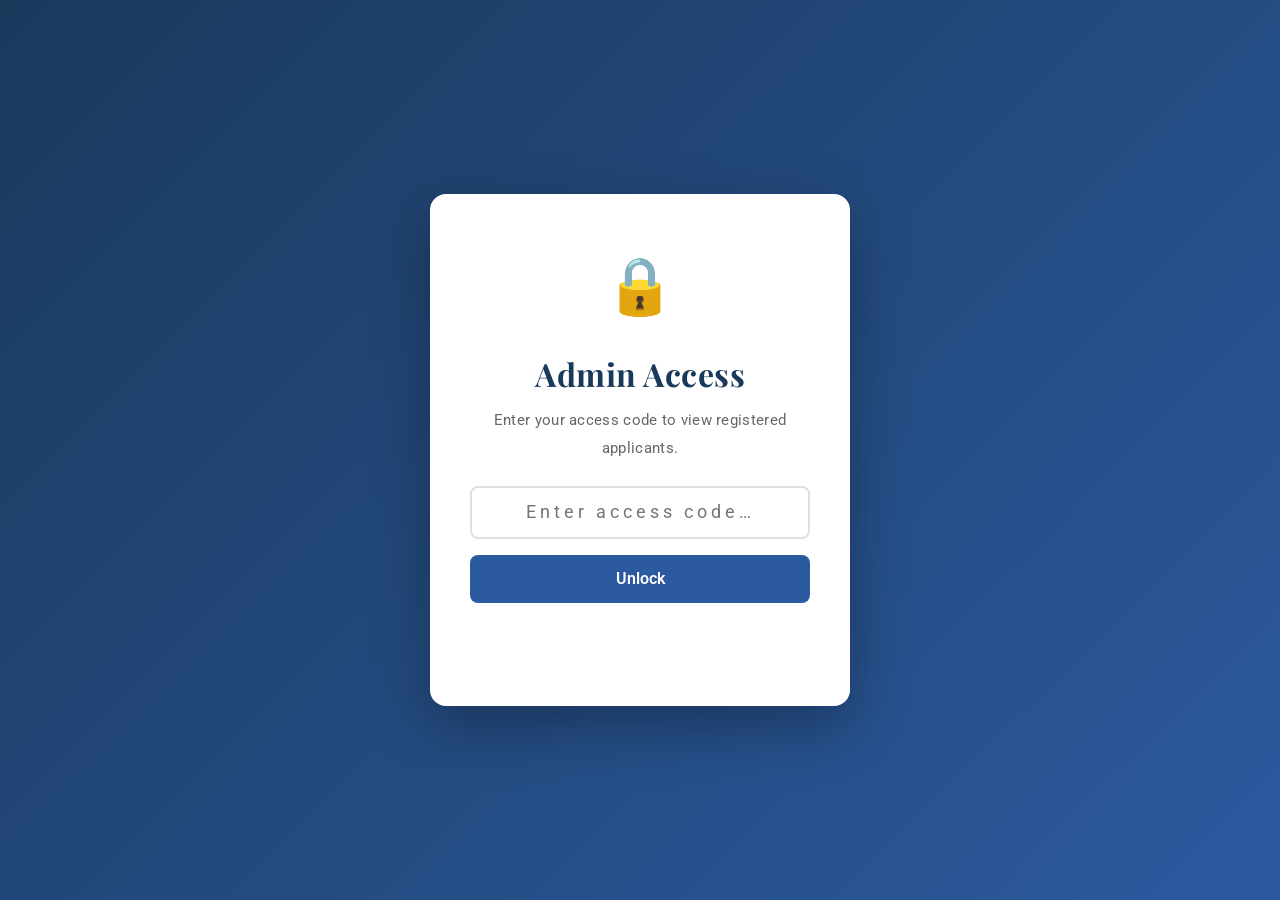
<file: Midterm/registrations.html>
<!DOCTYPE html>
<html lang="en">
<head>
    <meta charset="UTF-8">
    <meta name="viewport" content="width=device-width, initial-scale=1.0">
    <title>KIU Admin — Registrations</title>
    <link href="https://fonts.googleapis.com/css2?family=Poppins:wght@400;600;700&family=Playfair+Display:wght@700&family=Roboto:wght@400;500&display=swap" rel="stylesheet">
    <link rel="stylesheet" href="style.css">
</head>
<body>

    <!-- LOCK SCREEN -->
    <div id="lock-screen" class="lock-screen">
        <div class="lock-box">
            <div class="lock-icon">🔒</div>
            <h2>Admin Access</h2>
            <p>Enter your access code to view registered applicants.</p>
            <input type="password" id="access-code" placeholder="Enter access code…" maxlength="20" autocomplete="off">
            <button id="unlock-btn" class="unlock-btn">Unlock</button>
            <p id="lock-error" class="lock-error"></p>
        </div>
    </div>

    <!-- ADMIN PANEL (hidden until unlocked) -->
    <div id="admin-panel" style="display:none;">

        <header>
            <div class="header-container">
                <div class="logo">KIU Admin</div>
                <nav>
                    <a href="index.html">← Back to Portal</a>
                </nav>
                <button id="dark-mode-toggle" class="dark-toggle" title="Toggle dark mode">🌙</button>
                <button id="logout-btn" class="action-btn" title="Logout">Logout</button>
            </div>
        </header>

        <main class="admin-main">
            <section class="all-registrations">
                <h2>Registered Applicants</h2>
                <div class="reg-controls">
                    <input type="text" id="reg-search" placeholder="Search by name, email or program…">
                    <div class="reg-actions">
                        <button id="export-csv" class="action-btn">Export CSV</button>
                        <button id="print-regs" class="action-btn">Print</button>
                        <button id="clear-all" class="action-btn danger">Clear All</button>
                    </div>
                </div>
                <div id="breakdown-stats" class="breakdown-stats"></div>
                <canvas id="reg-chart"></canvas>
                <div id="registrations-table-container"></div>
                <div id="pagination" class="pagination"></div>
            </section>
        </main>

        <footer>
            <div class="footer-content">
                <p>&copy; 2026 KIU Admin Panel. <a href="index.html">Return to Portal</a></p>
            </div>
        </footer>

    </div>

    <!-- DELETE CONFIRMATION MODAL -->
    <div id="delete-modal" class="modal-overlay">
        <div class="modal">
            <h3>Delete Registration</h3>
            <p>Remove this applicant permanently? This cannot be undone.</p>
            <div class="modal-actions">
                <button id="modal-delete-confirm" class="btn-danger">Delete</button>
                <button id="modal-delete-cancel" class="btn-secondary">Cancel</button>
            </div>
        </div>
    </div>

    <!-- CLEAR ALL MODAL -->
    <div id="clear-modal" class="modal-overlay">
        <div class="modal">
            <h3>Clear All Registrations</h3>
            <p>This will permanently delete every applicant record. Are you sure?</p>
            <div class="modal-actions">
                <button id="modal-clear-confirm" class="btn-danger">Clear All</button>
                <button id="modal-clear-cancel" class="btn-secondary">Cancel</button>
            </div>
        </div>
    </div>

    <!-- EDIT REGISTRATION MODAL -->
    <div id="edit-modal" class="modal-overlay">
        <div class="modal modal-wide">
            <h3>Edit Registration</h3>
            <form id="edit-form">
                <input type="hidden" id="edit-idx">
                <div class="edit-grid">
                    <div class="form-group">
                        <label for="edit-firstname">First Name</label>
                        <input type="text" id="edit-firstname" required>
                    </div>
                    <div class="form-group">
                        <label for="edit-lastname">Last Name</label>
                        <input type="text" id="edit-lastname" required>
                    </div>
                    <div class="form-group">
                        <label for="edit-email">Email</label>
                        <input type="email" id="edit-email" required>
                    </div>
                    <div class="form-group">
                        <label for="edit-program">Program</label>
                        <select id="edit-program">
                            <option value="computer-science">Computer Science</option>
                            <option value="business">Business Administration</option>
                            <option value="medicine">Medicine</option>
                            <option value="design">Design</option>
                            <option value="law">Law</option>
                            <option value="psychology">Psychology</option>
                        </select>
                    </div>
                    <div class="form-group">
                        <label for="edit-level">Study Level</label>
                        <select id="edit-level">
                            <option value="bachelor">Bachelor's</option>
                            <option value="master">Master's</option>
                            <option value="phd">PhD</option>
                        </select>
                    </div>
                </div>
                <div class="modal-actions">
                    <button type="submit" class="btn-primary">Save Changes</button>
                    <button type="button" id="edit-cancel" class="btn-secondary">Cancel</button>
                </div>
            </form>
        </div>
    </div>

    <!-- TOAST CONTAINER -->
    <div id="toast-container"></div>

    <script src="registrations.js"></script>
</body>
</html>
</file>
<file: Midterm/style.css>
/* ========== GLOBAL STYLES & RESET ========== */
* {
    margin: 0;
    padding: 0;
    box-sizing: border-box;
}

html {
    scroll-behavior: smooth;
}

body {
    font-family: 'Roboto', sans-serif;
    line-height: 1.6;
    color: #333;
    background-color: #f8f9fa;
    transition: background-color 0.3s, color 0.3s;
}

/* TYPOGRAPHY */
h1, h2, h3, h4 {
    font-family: 'Playfair Display', serif;
    font-weight: 700;
    letter-spacing: 0.5px;
    margin-bottom: 1rem;
}

h1 { font-size: 2.5rem; color: #1a3a5c; }
h2 { font-size: 2rem;   color: #1a3a5c; }
h3 { font-size: 1.5rem; color: #2c5aa0; }

p {
    font-size: 1rem;
    line-height: 1.8;
    letter-spacing: 0.3px;
    color: #555;
    margin-bottom: 1rem;
}

a {
    color: #2c5aa0;
    text-decoration: none;
    transition: color 0.3s ease;
}
a:hover { color: #ff6b6b; }

/* ========== HEADER & NAVIGATION ========== */
header {
    background: linear-gradient(135deg, #1a3a5c 0%, #2c5aa0 100%);
    color: white;
    padding: 1rem 0;
    box-shadow: 0 4px 6px rgba(0,0,0,0.1);
    position: sticky;
    top: 0;
    z-index: 100;
}

.header-container {
    max-width: 1200px;
    margin: 0 auto;
    padding: 0 2rem;
    display: flex;
    justify-content: space-between;
    align-items: center;
    gap: 1rem;
}

.logo {
    font-family: 'Playfair Display', serif;
    font-size: 1.8rem;
    font-weight: 700;
    letter-spacing: 1px;
    transition: transform 0.3s ease;
    flex-shrink: 0;
}
.logo:hover { transform: scale(1.05); }

nav {
    display: flex;
    gap: 1.5rem;
    align-items: center;
    flex-wrap: wrap;
}

nav a {
    color: white;
    font-weight: 500;
    font-size: 0.95rem;
    transition: all 0.3s ease;
    padding: 0.4rem 0.8rem;
    border-radius: 4px;
}
nav a:hover {
    background-color: rgba(255,255,255,0.2);
    color: #fff;
    transform: translateY(-2px);
}
nav a.active {
    background-color: rgba(255,255,255,0.25);
    color: #fff;
}

/* ========== DARK MODE TOGGLE ========== */
.dark-toggle {
    background: rgba(255,255,255,0.15);
    border: none;
    color: white;
    font-size: 1.1rem;
    width: 40px;
    height: 40px;
    border-radius: 50%;
    cursor: pointer;
    transition: background 0.3s;
    flex-shrink: 0;
    display: flex;
    align-items: center;
    justify-content: center;
}
.dark-toggle:hover { background: rgba(255,255,255,0.3); }

/* ========== HERO SECTION ========== */
.hero {
    background: linear-gradient(135deg, #1a3a5c 0%, #2c5aa0 50%, #3d7ab8 100%);
    color: white;
    padding: 6rem 2rem;
    text-align: center;
    overflow: hidden;
    position: relative;
}
.hero::before {
    content: "";
    position: absolute;
    top: -50%;
    right: -10%;
    width: 500px;
    height: 500px;
    background: rgba(255,255,255,0.1);
    border-radius: 50%;
    animation: float 6s ease-in-out infinite;
}

.hero-content {
    position: relative;
    z-index: 1;
    max-width: 800px;
    margin: 0 auto;
    animation: slideInDown 0.8s ease-out;
}
.hero h1 {
    color: white;
    font-size: 3rem;
    margin-bottom: 1rem;
    animation: fadeInUp 1s ease-out 0.2s both;
}
.hero p {
    font-size: 1.3rem;
    color: rgba(255,255,255,0.9);
    margin-bottom: 2rem;
    animation: fadeInUp 1s ease-out 0.4s both;
}

.cta-button {
    display: inline-block;
    background-color: #ff6b6b;
    color: white;
    padding: 1rem 2.5rem;
    font-size: 1.1rem;
    border-radius: 50px;
    transition: all 0.3s ease;
    box-shadow: 0 4px 15px rgba(255,107,107,0.4);
    animation: fadeInUp 1s ease-out 0.6s both;
}
.cta-button:hover {
    background-color: #ff5252;
    transform: translateY(-3px);
    box-shadow: 0 6px 20px rgba(255,107,107,0.6);
    color: white;
}

.hero-stats {
    display: flex;
    justify-content: center;
    gap: 1rem;
    flex-wrap: wrap;
    margin-top: 2rem;
}
.stat-card {
    background: rgba(255,255,255,0.18);
    border: 1px solid rgba(255,255,255,0.28);
    border-radius: 12px;
    padding: 1rem 1.2rem;
    min-width: 150px;
    backdrop-filter: blur(8px);
}
.stat-card strong {
    display: block;
    font-size: 1rem;
    color: white;
}
.stat-card span {
    color: rgba(255,255,255,0.85);
    font-size: 0.9rem;
}

/* ========== ANIMATIONS ========== */
@keyframes fadeInUp {
    from { opacity: 0; transform: translateY(30px); }
    to   { opacity: 1; transform: translateY(0); }
}
@keyframes slideInDown {
    from { opacity: 0; transform: translateY(-30px); }
    to   { opacity: 1; transform: translateY(0); }
}
@keyframes float {
    0%, 100% { transform: translateY(0px); }
    50%       { transform: translateY(-20px); }
}
@keyframes scaleIn {
    from { opacity: 0; transform: scale(0.9); }
    to   { opacity: 1; transform: scale(1); }
}

/* ========== SCROLL FADE-IN (IntersectionObserver) ========== */
.fade-in {
    opacity: 0;
    transform: translateY(30px);
    transition: opacity 0.7s ease, transform 0.7s ease;
}
.fade-in.visible {
    opacity: 1;
    transform: translateY(0);
}

/* ========== MAIN CONTAINER ========== */
main {
    max-width: 1200px;
    margin: 0 auto;
    padding: 0 2rem;
}

/* ========== INSIGHTS ROW ========== */
.insights {
    display: grid;
    grid-template-columns: repeat(3, minmax(0, 1fr));
    gap: 1.5rem;
    margin: -1rem 0 3rem;
}
.insight-card {
    background: white;
    border-radius: 12px;
    padding: 1.5rem;
    box-shadow: 0 8px 20px rgba(0,0,0,0.08);
}
.insight-card ul {
    padding-left: 1.2rem;
    color: #555;
}

/* ========== STATUS MESSAGE ========== */
.status-message {
    max-width: 600px;
    margin: 0 auto 1.2rem;
    padding: 0.9rem 1rem;
    border-radius: 8px;
    text-align: center;
    background: #eef6ff;
    color: #1a3a5c;
    transition: background 0.3s, color 0.3s;
}
.status-message.success { background: #e8f8ef; color: #1f6f3d; }
.status-message.error   { background: #fdeaea; color: #a33a3a; }

/* ========== ABOUT SECTION ========== */
.about {
    padding: 4rem 2rem;
    background: white;
    margin-top: -2rem;
    border-radius: 10px;
    box-shadow: 0 10px 30px rgba(0,0,0,0.1);
    margin-bottom: 4rem;
    display: flex;
    gap: 3rem;
    align-items: center;
}
.about-text { flex: 1; }
.about-image { flex: 1; text-align: center; }
.about-image img {
    width: 100%;
    max-width: 400px;
    border-radius: 10px;
    box-shadow: 0 8px 20px rgba(0,0,0,0.15);
    transition: transform 0.3s ease;
}
.about-image img:hover { transform: scale(1.05); }

/* ========== FEATURES SECTION ========== */
.features {
    padding: 4rem 2rem;
    background: #f8f9fa;
    margin-bottom: 4rem;
    border-radius: 10px;
}
.features h2 { text-align: center; margin-bottom: 3rem; }

.features-grid {
    display: flex;
    gap: 2rem;
    flex-wrap: wrap;
    justify-content: center;
}
.feature-card {
    flex: 1;
    min-width: 280px;
    background: white;
    padding: 2rem;
    border-radius: 10px;
    box-shadow: 0 4px 15px rgba(0,0,0,0.1);
    text-align: center;
    transition: all 0.3s ease;
}
.feature-card:hover {
    transform: translateY(-10px) scale(1.02);
    box-shadow: 0 8px 25px rgba(0,0,0,0.15);
}
.feature-card h3 { color: #2c5aa0; margin-bottom: 1rem; }
.feature-icon { font-size: 3rem; margin-bottom: 1rem; }

/* ========== SCHEDULE TABLE ========== */
.schedule {
    padding: 4rem 2rem;
    background: white;
    margin-bottom: 4rem;
    border-radius: 10px;
}
.schedule h2 { text-align: center; margin-bottom: 2rem; }

table {
    width: 100%;
    border-collapse: collapse;
    box-shadow: 0 4px 10px rgba(0,0,0,0.1);
    border-radius: 8px;
    overflow: hidden;
}
th {
    background-color: #2c5aa0;
    color: white;
    padding: 1.2rem;
    text-align: left;
    font-weight: 600;
    letter-spacing: 0.5px;
}
td {
    padding: 1rem 1.2rem;
    border-bottom: 1px solid #e0e0e0;
    color: #555;
}
tr:hover { background-color: #f5f7fa; transition: background-color 0.3s ease; }
tr:last-child td { border-bottom: none; }

/* ========== COURSE FILTERS ========== */
.course-filters {
    display: flex;
    gap: 1rem;
    justify-content: center;
    flex-wrap: wrap;
    margin-bottom: 2rem;
}
.filter-btn {
    padding: 0.5rem 1.5rem;
    border: 2px solid #2c5aa0;
    background: transparent;
    color: #2c5aa0;
    border-radius: 50px;
    cursor: pointer;
    font-size: 0.95rem;
    font-weight: 600;
    transition: all 0.3s ease;
    font-family: 'Roboto', sans-serif;
}
.filter-btn:hover,
.filter-btn.active {
    background: #2c5aa0;
    color: white;
}
.course-card.hidden { display: none; }

/* ========== COURSES GRID ========== */
.courses {
    padding: 4rem 2rem;
    background: #f8f9fa;
    margin-bottom: 4rem;
    border-radius: 10px;
}
.courses h2 { text-align: center; margin-bottom: 1.5rem; }

.courses-grid {
    display: grid;
    grid-template-columns: repeat(3, 1fr);
    gap: 2rem;
    width: 100%;
    max-width: 1200px;
    margin: 0 auto;
}
.course-card {
    background: white;
    border-radius: 10px;
    overflow: hidden;
    box-shadow: 0 4px 15px rgba(0,0,0,0.1);
    transition: all 0.3s ease;
}
.course-card:hover {
    transform: translateY(-8px);
    box-shadow: 0 8px 25px rgba(0,0,0,0.2);
}
.course-card img {
    width: 100%;
    height: 200px;
    object-fit: cover;
    transition: transform 0.3s ease;
}
.course-card:hover img { transform: scale(1.05); }
.course-info { padding: 1.5rem; }
.course-info h3 { color: #2c5aa0; margin-bottom: 0.5rem; }

/* ========== CAMPUS IFRAME ========== */
.campus-location {
    padding: 4rem 2rem;
    background: white;
    margin-bottom: 4rem;
    border-radius: 10px;
}
.campus-location h2 { text-align: center; margin-bottom: 2rem; }
.iframe-container {
    position: relative;
    padding-bottom: 56.25%;
    height: 0;
    overflow: hidden;
    border-radius: 10px;
    box-shadow: 0 4px 15px rgba(0,0,0,0.1);
}
.iframe-container iframe {
    position: absolute;
    top: 0; left: 0;
    width: 100%; height: 100%;
    border: none;
    border-radius: 10px;
}

/* ========== REGISTRATION FORM ========== */
.registration {
    padding: 4rem 2rem;
    background: linear-gradient(135deg, #f5f7fa 0%, #e8eef5 100%);
    margin-bottom: 4rem;
    border-radius: 10px;
}
.registration h2 { text-align: center; margin-bottom: 2rem; }

.form-container {
    max-width: 600px;
    margin: 0 auto;
    background: white;
    padding: 2.5rem;
    border-radius: 10px;
    box-shadow: 0 4px 20px rgba(0,0,0,0.1);
}
.form-group {
    margin-bottom: 1.5rem;
    display: flex;
    flex-direction: column;
}
label {
    font-weight: 600;
    color: #1a3a5c;
    margin-bottom: 0.5rem;
    font-size: 0.95rem;
    letter-spacing: 0.3px;
}
input[type="text"],
input[type="email"],
select,
textarea {
    padding: 0.8rem 1rem;
    border: 2px solid #e0e0e0;
    border-radius: 6px;
    font-family: 'Roboto', sans-serif;
    font-size: 1rem;
    transition: all 0.3s ease;
    background-color: #fafafa;
}
input[type="text"]:focus,
input[type="email"]:focus,
select:focus,
textarea:focus {
    outline: none;
    border-color: #2c5aa0;
    background-color: white;
    box-shadow: 0 0 0 3px rgba(44,90,160,0.1);
}
textarea {
    resize: vertical;
    min-height: 120px;
    line-height: 1.5;
}

/* Real-time validation */
input.valid   { border-color: #28a745 !important; background-color: #f0fff4 !important; }
input.invalid { border-color: #dc3545 !important; background-color: #fff5f5 !important; }

/* Character counter */
.char-counter {
    text-align: right;
    font-size: 0.85rem;
    color: #888;
    margin-top: 0.3rem;
}
.char-counter span { font-weight: 600; }

.radio-group,
.checkbox-group {
    display: flex;
    gap: 1.5rem;
    flex-wrap: wrap;
    margin-top: 0.8rem;
}
.radio-item,
.checkbox-item {
    display: flex;
    align-items: center;
    gap: 0.5rem;
}
input[type="radio"],
input[type="checkbox"] {
    width: 18px;
    height: 18px;
    cursor: pointer;
    accent-color: #2c5aa0;
}
.radio-item label,
.checkbox-item label { margin: 0; cursor: pointer; font-weight: 400; }

input[type="submit"] {
    background-color: #ff6b6b;
    color: white;
    padding: 1rem 2rem;
    border: none;
    border-radius: 6px;
    font-size: 1.1rem;
    font-weight: 600;
    cursor: pointer;
    transition: all 0.3s ease;
    width: 100%;
    letter-spacing: 0.5px;
    text-transform: uppercase;
}
input[type="submit"]:hover {
    background-color: #ff5252;
    transform: translateY(-2px);
    box-shadow: 0 4px 15px rgba(255,107,107,0.3);
}
input[type="submit"]:active { transform: translateY(0); }

/* ========== ALL REGISTRATIONS SECTION ========== */
.all-registrations {
    padding: 4rem 2rem;
    background: white;
    margin-bottom: 4rem;
    border-radius: 10px;
}
.all-registrations h2 { text-align: center; margin-bottom: 2rem; }

.registrations-table {
    width: 100%;
    border-collapse: collapse;
    box-shadow: 0 4px 10px rgba(0,0,0,0.08);
    border-radius: 8px;
    overflow: hidden;
}
.registrations-table th {
    background-color: #1a3a5c;
    color: white;
    padding: 1rem 1.2rem;
    text-align: left;
    font-weight: 600;
}
.registrations-table td {
    padding: 0.9rem 1.2rem;
    border-bottom: 1px solid #e0e0e0;
    color: #555;
    text-transform: capitalize;
}
.registrations-table tr:hover { background-color: #f5f7fa; }
.registrations-table tr:last-child td { border-bottom: none; }

.delete-btn {
    background: #ff6b6b;
    color: white;
    border: none;
    padding: 0.35rem 0.85rem;
    border-radius: 4px;
    cursor: pointer;
    font-size: 0.85rem;
    transition: background 0.2s;
}
.delete-btn:hover { background: #ff5252; }

.no-data {
    text-align: center;
    color: #aaa;
    padding: 2.5rem;
    font-style: italic;
    font-size: 0.95rem;
}

/* ========== BACK TO TOP BUTTON ========== */
.back-to-top {
    position: fixed;
    bottom: 2rem;
    right: 2rem;
    width: 48px;
    height: 48px;
    background: #2c5aa0;
    color: white;
    border: none;
    border-radius: 50%;
    font-size: 1.4rem;
    cursor: pointer;
    opacity: 0;
    pointer-events: none;
    transition: opacity 0.3s, transform 0.3s;
    z-index: 999;
    box-shadow: 0 4px 12px rgba(44,90,160,0.4);
}
.back-to-top.visible {
    opacity: 1;
    pointer-events: all;
}
.back-to-top:hover {
    transform: translateY(-3px);
    background: #1a3a5c;
}

/* ========== FOOTER ========== */
footer {
    background: #1a3a5c;
    color: white;
    padding: 3rem 2rem;
    text-align: center;
    border-top: 3px solid #ff6b6b;
}
.footer-content { max-width: 1200px; margin: 0 auto; }
footer p { color: rgba(255,255,255,0.8); font-size: 0.95rem; margin-bottom: 0.5rem; }
footer a { color: #ff6b6b; }
footer a:hover { color: #ff9999; }
.social-links {
    display: flex;
    justify-content: center;
    gap: 1.5rem;
    margin-top: 1.5rem;
}
.social-links a {
    width: 40px;
    height: 40px;
    background-color: rgba(255,255,255,0.1);
    border-radius: 50%;
    display: flex;
    align-items: center;
    justify-content: center;
    transition: all 0.3s ease;
}
.social-links a:hover {
    background-color: #ff6b6b;
    transform: scale(1.2);
    color: white;
}

/* ========== DARK MODE ========== */
body.dark-mode {
    background-color: #0f0f1a;
    color: #ddd;
}
body.dark-mode header {
    background: linear-gradient(135deg, #080f1f 0%, #0f2040 100%);
}
body.dark-mode h2 { color: #7eb8ff; }
body.dark-mode h3 { color: #a0c4ff; }
body.dark-mode p  { color: #bbb; }

body.dark-mode .about,
body.dark-mode .schedule,
body.dark-mode .campus-location,
body.dark-mode .all-registrations {
    background: #16213e;
}
body.dark-mode .features,
body.dark-mode .courses,
body.dark-mode .registration {
    background: #0f0f1a;
}
body.dark-mode .feature-card,
body.dark-mode .course-card,
body.dark-mode .insight-card,
body.dark-mode .form-container {
    background: #16213e;
    color: #ddd;
}
body.dark-mode td   { color: #bbb; border-color: #2a3a5a; }
body.dark-mode th   { background: #0f2040; }
body.dark-mode tr:hover { background: #1c2d4a; }
body.dark-mode .registrations-table td  { border-color: #2a3a5a; }
body.dark-mode .registrations-table tr:hover { background: #1c2d4a; }

body.dark-mode input[type="text"],
body.dark-mode input[type="email"],
body.dark-mode select,
body.dark-mode textarea {
    background: #0f2040;
    border-color: #2c5aa0;
    color: #ddd;
}
body.dark-mode label { color: #a0c4ff; }
body.dark-mode .status-message { background: #16213e; color: #a0c4ff; }
body.dark-mode footer { background: #050510; }
body.dark-mode .filter-btn { color: #a0c4ff; border-color: #a0c4ff; }
body.dark-mode .filter-btn:hover,
body.dark-mode .filter-btn.active { background: #2c5aa0; color: white; border-color: #2c5aa0; }
body.dark-mode .char-counter { color: #778; }
body.dark-mode .no-data { color: #556; }
body.dark-mode input.valid   { background: #0f2a1a !important; }
body.dark-mode input.invalid { background: #2a0f0f !important; }

/* ========== RESPONSIVE DESIGN ========== */
@media (max-width: 768px) {
    nav { flex-direction: column; gap: 0.8rem; width: 100%; }
    .header-container { flex-direction: column; gap: 0.8rem; }
    .hero { padding: 4rem 1rem; }
    .hero h1 { font-size: 2rem; }
    .hero p  { font-size: 1.1rem; }
    .about { flex-direction: column; padding: 2rem 1rem; gap: 2rem; }
    .features-grid { flex-direction: column; gap: 1.5rem; }
    .feature-card { min-width: 100%; }
    .insights { grid-template-columns: 1fr; }
    .courses-grid { grid-template-columns: repeat(2, 1fr); gap: 1.5rem; }
    table { font-size: 0.9rem; }
    th, td { padding: 0.8rem 0.5rem; }
    .form-container { padding: 1.5rem; }
    .radio-group, .checkbox-group { flex-direction: column; gap: 1rem; }
    footer { padding: 2rem 1rem; }
    .schedule, .campus-location, .registration, .courses, .features, section { padding: 2rem 1rem; }
    h1 { font-size: 2rem; }
    h2 { font-size: 1.5rem; }
    .logo { font-size: 1.3rem; }
    .course-filters { gap: 0.5rem; }
    .filter-btn { padding: 0.4rem 1rem; font-size: 0.85rem; }
    .registrations-table { font-size: 0.8rem; }
    .registrations-table th,
    .registrations-table td { padding: 0.6rem 0.5rem; }
    .back-to-top { bottom: 1rem; right: 1rem; width: 40px; height: 40px; font-size: 1.1rem; }
}

@media (max-width: 480px) {
    .hero h1 { font-size: 1.5rem; }
    .hero p  { font-size: 1rem; }
    .cta-button { padding: 0.8rem 1.5rem; font-size: 1rem; }
    h1 { font-size: 1.5rem; }
    h2 { font-size: 1.2rem; }
    h3 { font-size: 1rem; }
    table { font-size: 0.8rem; }
    th, td { padding: 0.5rem; }
    .courses-grid { grid-template-columns: 1fr; gap: 1.5rem; }
    nav { gap: 0.5rem; }
    nav a { padding: 0.3rem 0.5rem; font-size: 0.9rem; }
    .hero-stats { flex-direction: column; align-items: center; }
    .registrations-table th,
    .registrations-table td { padding: 0.4rem; font-size: 0.75rem; }
}

/* ========== LOCK SCREEN ========== */
.lock-screen {
    position: fixed;
    inset: 0;
    background: linear-gradient(135deg, #1a3a5c 0%, #2c5aa0 100%);
    display: flex;
    align-items: center;
    justify-content: center;
    z-index: 99999;
}
.lock-box {
    background: white;
    border-radius: 16px;
    padding: 3rem 2.5rem;
    max-width: 420px;
    width: 90%;
    text-align: center;
    box-shadow: 0 20px 60px rgba(0,0,0,0.3);
    animation: scaleIn 0.3s ease-out;
}
.lock-icon {
    font-size: 3.5rem;
    margin-bottom: 1rem;
}
.lock-box h2 { color: #1a3a5c; margin-bottom: 0.5rem; }
.lock-box p  { color: #666; margin-bottom: 1.5rem; font-size: 0.95rem; }
.lock-box input[type="password"] {
    width: 100%;
    padding: 0.9rem 1rem;
    border: 2px solid #e0e0e0;
    border-radius: 8px;
    font-size: 1.1rem;
    text-align: center;
    letter-spacing: 4px;
    font-family: 'Roboto', sans-serif;
    margin-bottom: 1rem;
    transition: border-color 0.3s;
}
.lock-box input[type="password"]:focus {
    outline: none;
    border-color: #2c5aa0;
    box-shadow: 0 0 0 3px rgba(44,90,160,0.15);
}
.unlock-btn {
    width: 100%;
    padding: 0.9rem;
    background: #2c5aa0;
    color: white;
    border: none;
    border-radius: 8px;
    font-size: 1rem;
    font-weight: 600;
    cursor: pointer;
    transition: background 0.2s, transform 0.1s;
    font-family: 'Roboto', sans-serif;
}
.unlock-btn:hover  { background: #1a3a5c; }
.unlock-btn:active { transform: scale(0.98); }
.lock-error {
    color: #dc3545;
    font-size: 0.9rem;
    margin-top: 0.8rem;
    min-height: 1.2em;
}
@keyframes shake {
    0%, 100% { transform: translateX(0); }
    20%, 60%  { transform: translateX(-8px); }
    40%, 80%  { transform: translateX(8px); }
}
.shake { animation: shake 0.4s ease; }

/* ========== ADMIN MAIN ========== */
.admin-main {
    max-width: 1200px;
    margin: 2rem auto;
    padding: 0 2rem;
}
.admin-main .all-registrations {
    padding: 2rem;
    background: white;
    border-radius: 10px;
    box-shadow: 0 4px 20px rgba(0,0,0,0.08);
}
body.dark-mode .admin-main .all-registrations { background: #16213e; }

/* ========== ADMIN PROMPT (index.html) ========== */
.admin-prompt {
    text-align: center;
    padding: 2.5rem 2rem;
    margin-bottom: 4rem;
}
.admin-prompt p { margin-bottom: 1rem; color: #666; }

/* ========== TOAST NOTIFICATIONS ========== */
#toast-container {
    position: fixed;
    bottom: 5rem;
    right: 2rem;
    display: flex;
    flex-direction: column;
    gap: 0.6rem;
    z-index: 9999;
}
.toast {
    padding: 0.85rem 1.2rem;
    border-radius: 8px;
    font-size: 0.95rem;
    font-weight: 500;
    color: white;
    background: #333;
    box-shadow: 0 4px 14px rgba(0,0,0,0.2);
    opacity: 0;
    transform: translateX(40px);
    transition: opacity 0.3s ease, transform 0.3s ease;
    max-width: 300px;
}
.toast.toast-show   { opacity: 1; transform: translateX(0); }
.toast.toast-success { background: #28a745; }
.toast.toast-error   { background: #dc3545; }
.toast.toast-info    { background: #2c5aa0; }

/* ========== MODALS ========== */
.modal-overlay {
    display: none;
    position: fixed;
    inset: 0;
    background: rgba(0,0,0,0.55);
    z-index: 10000;
    align-items: center;
    justify-content: center;
}
.modal-overlay.modal-open { display: flex; }

.modal {
    background: white;
    border-radius: 12px;
    padding: 2rem;
    max-width: 420px;
    width: 90%;
    box-shadow: 0 20px 50px rgba(0,0,0,0.3);
    animation: scaleIn 0.2s ease-out;
}
.modal-wide { max-width: 680px; }
.modal h3   { margin-bottom: 0.75rem; color: #1a3a5c; }
.modal p    { color: #555; margin-bottom: 1.5rem; }

.modal-actions {
    display: flex;
    gap: 0.75rem;
    justify-content: flex-end;
    flex-wrap: wrap;
}

.btn-danger    { background: #dc3545; color: white; border: none; padding: 0.6rem 1.2rem; border-radius: 6px; cursor: pointer; font-weight: 600; transition: background 0.2s; }
.btn-danger:hover { background: #b02a37; }
.btn-secondary { background: #e0e0e0; color: #333; border: none; padding: 0.6rem 1.2rem; border-radius: 6px; cursor: pointer; font-weight: 600; transition: background 0.2s; }
.btn-secondary:hover { background: #ccc; }
.btn-primary   { background: #2c5aa0; color: white; border: none; padding: 0.6rem 1.2rem; border-radius: 6px; cursor: pointer; font-weight: 600; transition: background 0.2s; }
.btn-primary:hover { background: #1a3a5c; }

.edit-grid {
    display: grid;
    grid-template-columns: 1fr 1fr;
    gap: 1rem;
    margin-bottom: 1.5rem;
}
@media (max-width: 480px) { .edit-grid { grid-template-columns: 1fr; } }

/* ========== REGISTRATIONS CONTROLS ========== */
.reg-controls {
    display: flex;
    gap: 1rem;
    align-items: center;
    flex-wrap: wrap;
    margin-bottom: 1.2rem;
}
#reg-search {
    flex: 1;
    min-width: 200px;
    padding: 0.65rem 1rem;
    border: 2px solid #e0e0e0;
    border-radius: 6px;
    font-size: 0.95rem;
    font-family: 'Roboto', sans-serif;
    transition: border-color 0.3s;
}
#reg-search:focus { outline: none; border-color: #2c5aa0; }

.reg-actions { display: flex; gap: 0.6rem; flex-wrap: wrap; }

.action-btn {
    padding: 0.6rem 1.1rem;
    border: none;
    border-radius: 6px;
    font-size: 0.88rem;
    font-weight: 600;
    cursor: pointer;
    background: #2c5aa0;
    color: white;
    transition: background 0.2s, transform 0.1s;
    font-family: 'Roboto', sans-serif;
}
.action-btn:hover  { background: #1a3a5c; transform: translateY(-1px); }
.action-btn.danger { background: #dc3545; }
.action-btn.danger:hover { background: #b02a37; }

/* ========== BREAKDOWN BADGES ========== */
.breakdown-stats {
    display: flex;
    flex-wrap: wrap;
    gap: 0.5rem;
    margin-bottom: 1rem;
}
.badge {
    background: #eef6ff;
    border: 1px solid #c5daf5;
    color: #1a3a5c;
    padding: 0.3rem 0.75rem;
    border-radius: 20px;
    font-size: 0.85rem;
    text-transform: capitalize;
}
.badge strong { color: #2c5aa0; }

/* ========== CHART ========== */
#reg-chart {
    display: none;
    width: 100%;
    margin-bottom: 1.5rem;
    border-radius: 8px;
}

/* ========== SORTABLE TABLE HEADERS ========== */
.registrations-table th.sortable {
    cursor: pointer;
    user-select: none;
    white-space: nowrap;
}
.registrations-table th.sortable:hover { background: #0f2040; }
.sort-icon        { opacity: 0.35; margin-left: 4px; font-size: 0.8em; }
.sort-icon.active { opacity: 1; }

/* ========== ACTION BUTTONS IN TABLE ========== */
.action-btns { display: flex; gap: 0.4rem; }
.edit-btn {
    background: #2c5aa0;
    color: white;
    border: none;
    padding: 0.35rem 0.75rem;
    border-radius: 4px;
    cursor: pointer;
    font-size: 0.85rem;
    transition: background 0.2s;
}
.edit-btn:hover { background: #1a3a5c; }

/* ========== PAGINATION ========== */
.pagination {
    display: flex;
    align-items: center;
    justify-content: center;
    gap: 1rem;
    margin-top: 1.2rem;
    flex-wrap: wrap;
}
.page-btn {
    padding: 0.5rem 1rem;
    border: 2px solid #2c5aa0;
    background: transparent;
    color: #2c5aa0;
    border-radius: 6px;
    cursor: pointer;
    font-weight: 600;
    font-size: 0.9rem;
    transition: all 0.2s;
    font-family: 'Roboto', sans-serif;
}
.page-btn:hover:not(:disabled) { background: #2c5aa0; color: white; }
.page-btn:disabled { opacity: 0.4; cursor: not-allowed; }
.page-info { color: #688; font-size: 0.9rem; }

/* ========== PROGRAM COMPARISON ========== */
.compare-section {
    padding: 4rem 2rem;
    background: white;
    margin-bottom: 4rem;
    border-radius: 10px;
}
.compare-section h2 { text-align: center; margin-bottom: 2rem; }

.compare-controls {
    display: flex;
    align-items: center;
    justify-content: center;
    gap: 1rem;
    flex-wrap: wrap;
    margin-bottom: 2rem;
}
.compare-controls select {
    padding: 0.75rem 1rem;
    border: 2px solid #2c5aa0;
    border-radius: 8px;
    font-size: 1rem;
    font-family: 'Roboto', sans-serif;
    color: #1a3a5c;
    cursor: pointer;
    min-width: 200px;
}
.vs-label {
    font-size: 1.2rem;
    font-weight: 700;
    color: #ff6b6b;
}

.compare-table {
    width: 100%;
    border-collapse: collapse;
    border-radius: 8px;
    overflow: hidden;
    box-shadow: 0 4px 12px rgba(0,0,0,0.08);
}
.compare-table th {
    background: #1a3a5c;
    color: white;
    padding: 1rem 1.2rem;
    text-align: left;
    text-transform: capitalize;
}
.compare-table td {
    padding: 0.9rem 1.2rem;
    border-bottom: 1px solid #e0e0e0;
    color: #555;
    vertical-align: top;
}
.compare-table tr:last-child td { border-bottom: none; }
.compare-table tr:hover { background: #f5f7fa; }
.compare-hint { text-align: center; color: #aaa; font-style: italic; }

/* ========== DARK MODE — NEW ELEMENTS ========== */
body.dark-mode .modal             { background: #16213e; }
body.dark-mode .modal h3          { color: #a0c4ff; }
body.dark-mode .modal p           { color: #bbb; }
body.dark-mode .btn-secondary     { background: #2a3a5a; color: #ccc; }
body.dark-mode .btn-secondary:hover { background: #374d6e; }
body.dark-mode #reg-search        { background: #0f2040; border-color: #2c5aa0; color: #ddd; }
body.dark-mode .badge             { background: #16213e; border-color: #2c5aa0; color: #a0c4ff; }
body.dark-mode .page-info         { color: #aaa; }
body.dark-mode .compare-section   { background: #16213e; }
body.dark-mode .compare-controls select { background: #0f2040; color: #ddd; border-color: #2c5aa0; }
body.dark-mode .compare-table th  { background: #0f2040; }
body.dark-mode .compare-table td  { color: #bbb; border-color: #2a3a5a; }
body.dark-mode .compare-table tr:hover { background: #1c2d4a; }

/* ========== PRINT STYLES ========== */
@media print {
    header, nav, .hero, .about, .features, .courses, .compare-section,
    .campus-location, .insights, .registration, .schedule,
    footer, .back-to-top, #toast-container, .modal-overlay,
    .reg-controls, .pagination, #reg-chart, .breakdown-stats,
    .action-btns { display: none !important; }

    .all-registrations { box-shadow: none; padding: 0; }
    .registrations-table th { background: #1a3a5c !important; -webkit-print-color-adjust: exact; print-color-adjust: exact; }
    .delete-btn, .edit-btn { display: none !important; }
}
</file>
<file: FInal/Midterm/style.css>
/* ========== GLOBAL STYLES & RESET ========== */
* {
    margin: 0;
    padding: 0;
    box-sizing: border-box;
}

html {
    scroll-behavior: smooth;
}

body {
    font-family: 'Roboto', sans-serif;
    line-height: 1.6;
    color: #333;
    background-color: #f8f9fa;
    transition: background-color 0.3s, color 0.3s;
}

/* TYPOGRAPHY */
h1, h2, h3, h4 {
    font-family: 'Playfair Display', serif;
    font-weight: 700;
    letter-spacing: 0.5px;
    margin-bottom: 1rem;
}

h1 { font-size: 2.5rem; color: #1a3a5c; }
h2 { font-size: 2rem;   color: #1a3a5c; }
h3 { font-size: 1.5rem; color: #2c5aa0; }

p {
    font-size: 1rem;
    line-height: 1.8;
    letter-spacing: 0.3px;
    color: #555;
    margin-bottom: 1rem;
}

a {
    color: #2c5aa0;
    text-decoration: none;
    transition: color 0.3s ease;
}
a:hover { color: #ff6b6b; }

/* ========== HEADER & NAVIGATION ========== */
header {
    background: linear-gradient(135deg, #1a3a5c 0%, #2c5aa0 100%);
    color: white;
    padding: 1rem 0;
    box-shadow: 0 4px 6px rgba(0,0,0,0.1);
    position: sticky;
    top: 0;
    z-index: 100;
}

.header-container {
    max-width: 1200px;
    margin: 0 auto;
    padding: 0 2rem;
    display: flex;
    justify-content: space-between;
    align-items: center;
    gap: 1rem;
}

.logo {
    font-family: 'Playfair Display', serif;
    font-size: 1.8rem;
    font-weight: 700;
    letter-spacing: 1px;
    transition: transform 0.3s ease;
    flex-shrink: 0;
}
.logo:hover { transform: scale(1.05); }

nav {
    display: flex;
    gap: 1.5rem;
    align-items: center;
    flex-wrap: wrap;
}

nav a {
    color: white;
    font-weight: 500;
    font-size: 0.95rem;
    transition: all 0.3s ease;
    padding: 0.4rem 0.8rem;
    border-radius: 4px;
}
nav a:hover {
    background-color: rgba(255,255,255,0.2);
    color: #fff;
    transform: translateY(-2px);
}
nav a.active {
    background-color: rgba(255,255,255,0.25);
    color: #fff;
}

/* ========== DARK MODE TOGGLE ========== */
.dark-toggle {
    background: rgba(255,255,255,0.15);
    border: none;
    color: white;
    font-size: 1.1rem;
    width: 40px;
    height: 40px;
    border-radius: 50%;
    cursor: pointer;
    transition: background 0.3s;
    flex-shrink: 0;
    display: flex;
    align-items: center;
    justify-content: center;
}
.dark-toggle:hover { background: rgba(255,255,255,0.3); }

/* ========== HERO SECTION ========== */
.hero {
    background: linear-gradient(135deg, #1a3a5c 0%, #2c5aa0 50%, #3d7ab8 100%);
    color: white;
    padding: 6rem 2rem;
    text-align: center;
    overflow: hidden;
    position: relative;
}
.hero::before {
    content: "";
    position: absolute;
    top: -50%;
    right: -10%;
    width: 500px;
    height: 500px;
    background: rgba(255,255,255,0.1);
    border-radius: 50%;
    animation: float 6s ease-in-out infinite;
}

.hero-content {
    position: relative;
    z-index: 1;
    max-width: 800px;
    margin: 0 auto;
    animation: slideInDown 0.8s ease-out;
}
.hero h1 {
    color: white;
    font-size: 3rem;
    margin-bottom: 1rem;
    animation: fadeInUp 1s ease-out 0.2s both;
}
.hero p {
    font-size: 1.3rem;
    color: rgba(255,255,255,0.9);
    margin-bottom: 2rem;
    animation: fadeInUp 1s ease-out 0.4s both;
}

.cta-button {
    display: inline-block;
    background-color: #ff6b6b;
    color: white;
    padding: 1rem 2.5rem;
    font-size: 1.1rem;
    border-radius: 50px;
    transition: all 0.3s ease;
    box-shadow: 0 4px 15px rgba(255,107,107,0.4);
    animation: fadeInUp 1s ease-out 0.6s both;
}
.cta-button:hover {
    background-color: #ff5252;
    transform: translateY(-3px);
    box-shadow: 0 6px 20px rgba(255,107,107,0.6);
    color: white;
}

.hero-stats {
    display: flex;
    justify-content: center;
    gap: 1rem;
    flex-wrap: wrap;
    margin-top: 2rem;
}
.stat-card {
    background: rgba(255,255,255,0.18);
    border: 1px solid rgba(255,255,255,0.28);
    border-radius: 12px;
    padding: 1rem 1.2rem;
    min-width: 150px;
    backdrop-filter: blur(8px);
}
.stat-card strong {
    display: block;
    font-size: 1rem;
    color: white;
}
.stat-card span {
    color: rgba(255,255,255,0.85);
    font-size: 0.9rem;
}

/* ========== ANIMATIONS ========== */
@keyframes fadeInUp {
    from { opacity: 0; transform: translateY(30px); }
    to   { opacity: 1; transform: translateY(0); }
}
@keyframes slideInDown {
    from { opacity: 0; transform: translateY(-30px); }
    to   { opacity: 1; transform: translateY(0); }
}
@keyframes float {
    0%, 100% { transform: translateY(0px); }
    50%       { transform: translateY(-20px); }
}
@keyframes scaleIn {
    from { opacity: 0; transform: scale(0.9); }
    to   { opacity: 1; transform: scale(1); }
}

/* ========== SCROLL FADE-IN (IntersectionObserver) ========== */
.fade-in {
    opacity: 0;
    transform: translateY(30px);
    transition: opacity 0.7s ease, transform 0.7s ease;
}
.fade-in.visible {
    opacity: 1;
    transform: translateY(0);
}

/* ========== MAIN CONTAINER ========== */
main {
    max-width: 1200px;
    margin: 0 auto;
    padding: 0 2rem;
}

/* ========== INSIGHTS ROW ========== */
.insights {
    display: grid;
    grid-template-columns: repeat(3, minmax(0, 1fr));
    gap: 1.5rem;
    margin: -1rem 0 3rem;
}
.insight-card {
    background: white;
    border-radius: 12px;
    padding: 1.5rem;
    box-shadow: 0 8px 20px rgba(0,0,0,0.08);
}
.insight-card ul {
    padding-left: 1.2rem;
    color: #555;
}

/* ========== STATUS MESSAGE ========== */
.status-message {
    max-width: 600px;
    margin: 0 auto 1.2rem;
    padding: 0.9rem 1rem;
    border-radius: 8px;
    text-align: center;
    background: #eef6ff;
    color: #1a3a5c;
    transition: background 0.3s, color 0.3s;
}
.status-message.success { background: #e8f8ef; color: #1f6f3d; }
.status-message.error   { background: #fdeaea; color: #a33a3a; }

/* ========== ABOUT SECTION ========== */
.about {
    padding: 4rem 2rem;
    background: white;
    margin-top: -2rem;
    border-radius: 10px;
    box-shadow: 0 10px 30px rgba(0,0,0,0.1);
    margin-bottom: 4rem;
    display: flex;
    gap: 3rem;
    align-items: center;
}
.about-text { flex: 1; }
.about-image { flex: 1; text-align: center; }
.about-image img {
    width: 100%;
    max-width: 400px;
    border-radius: 10px;
    box-shadow: 0 8px 20px rgba(0,0,0,0.15);
    transition: transform 0.3s ease;
}
.about-image img:hover { transform: scale(1.05); }

/* ========== FEATURES SECTION ========== */
.features {
    padding: 4rem 2rem;
    background: #f8f9fa;
    margin-bottom: 4rem;
    border-radius: 10px;
}
.features h2 { text-align: center; margin-bottom: 3rem; }

.features-grid {
    display: flex;
    gap: 2rem;
    flex-wrap: wrap;
    justify-content: center;
}
.feature-card {
    flex: 1;
    min-width: 280px;
    background: white;
    padding: 2rem;
    border-radius: 10px;
    box-shadow: 0 4px 15px rgba(0,0,0,0.1);
    text-align: center;
    transition: all 0.3s ease;
}
.feature-card:hover {
    transform: translateY(-10px) scale(1.02);
    box-shadow: 0 8px 25px rgba(0,0,0,0.15);
}
.feature-card h3 { color: #2c5aa0; margin-bottom: 1rem; }
.feature-icon { font-size: 3rem; margin-bottom: 1rem; }

/* ========== SCHEDULE TABLE ========== */
.schedule {
    padding: 4rem 2rem;
    background: white;
    margin-bottom: 4rem;
    border-radius: 10px;
}
.schedule h2 { text-align: center; margin-bottom: 2rem; }

table {
    width: 100%;
    border-collapse: collapse;
    box-shadow: 0 4px 10px rgba(0,0,0,0.1);
    border-radius: 8px;
    overflow: hidden;
}
th {
    background-color: #2c5aa0;
    color: white;
    padding: 1.2rem;
    text-align: left;
    font-weight: 600;
    letter-spacing: 0.5px;
}
td {
    padding: 1rem 1.2rem;
    border-bottom: 1px solid #e0e0e0;
    color: #555;
}
tr:hover { background-color: #f5f7fa; transition: background-color 0.3s ease; }
tr:last-child td { border-bottom: none; }

/* ========== COURSE FILTERS ========== */
.course-filters {
    display: flex;
    gap: 1rem;
    justify-content: center;
    flex-wrap: wrap;
    margin-bottom: 2rem;
}
.filter-btn {
    padding: 0.5rem 1.5rem;
    border: 2px solid #2c5aa0;
    background: transparent;
    color: #2c5aa0;
    border-radius: 50px;
    cursor: pointer;
    font-size: 0.95rem;
    font-weight: 600;
    transition: all 0.3s ease;
    font-family: 'Roboto', sans-serif;
}
.filter-btn:hover,
.filter-btn.active {
    background: #2c5aa0;
    color: white;
}
.course-card.hidden { display: none; }

/* ========== COURSES GRID ========== */
.courses {
    padding: 4rem 2rem;
    background: #f8f9fa;
    margin-bottom: 4rem;
    border-radius: 10px;
}
.courses h2 { text-align: center; margin-bottom: 1.5rem; }

.courses-grid {
    display: grid;
    grid-template-columns: repeat(3, 1fr);
    gap: 2rem;
    width: 100%;
    max-width: 1200px;
    margin: 0 auto;
}
.course-card {
    background: white;
    border-radius: 10px;
    overflow: hidden;
    box-shadow: 0 4px 15px rgba(0,0,0,0.1);
    transition: all 0.3s ease;
}
.course-card:hover {
    transform: translateY(-8px);
    box-shadow: 0 8px 25px rgba(0,0,0,0.2);
}
.course-card img {
    width: 100%;
    height: 200px;
    object-fit: cover;
    transition: transform 0.3s ease;
}
.course-card:hover img { transform: scale(1.05); }
.course-info { padding: 1.5rem; }
.course-info h3 { color: #2c5aa0; margin-bottom: 0.5rem; }

/* ========== CAMPUS IFRAME ========== */
.campus-location {
    padding: 4rem 2rem;
    background: white;
    margin-bottom: 4rem;
    border-radius: 10px;
}
.campus-location h2 { text-align: center; margin-bottom: 2rem; }
.iframe-container {
    position: relative;
    padding-bottom: 56.25%;
    height: 0;
    overflow: hidden;
    border-radius: 10px;
    box-shadow: 0 4px 15px rgba(0,0,0,0.1);
}
.iframe-container iframe {
    position: absolute;
    top: 0; left: 0;
    width: 100%; height: 100%;
    border: none;
    border-radius: 10px;
}

/* ========== REGISTRATION FORM ========== */
.registration {
    padding: 4rem 2rem;
    background: linear-gradient(135deg, #f5f7fa 0%, #e8eef5 100%);
    margin-bottom: 4rem;
    border-radius: 10px;
}
.registration h2 { text-align: center; margin-bottom: 2rem; }

.form-container {
    max-width: 600px;
    margin: 0 auto;
    background: white;
    padding: 2.5rem;
    border-radius: 10px;
    box-shadow: 0 4px 20px rgba(0,0,0,0.1);
}
.form-group {
    margin-bottom: 1.5rem;
    display: flex;
    flex-direction: column;
}
label {
    font-weight: 600;
    color: #1a3a5c;
    margin-bottom: 0.5rem;
    font-size: 0.95rem;
    letter-spacing: 0.3px;
}
input[type="text"],
input[type="email"],
select,
textarea {
    padding: 0.8rem 1rem;
    border: 2px solid #e0e0e0;
    border-radius: 6px;
    font-family: 'Roboto', sans-serif;
    font-size: 1rem;
    transition: all 0.3s ease;
    background-color: #fafafa;
}
input[type="text"]:focus,
input[type="email"]:focus,
select:focus,
textarea:focus {
    outline: none;
    border-color: #2c5aa0;
    background-color: white;
    box-shadow: 0 0 0 3px rgba(44,90,160,0.1);
}
textarea {
    resize: vertical;
    min-height: 120px;
    line-height: 1.5;
}

/* Real-time validation */
input.valid   { border-color: #28a745 !important; background-color: #f0fff4 !important; }
input.invalid { border-color: #dc3545 !important; background-color: #fff5f5 !important; }

/* Character counter */
.char-counter {
    text-align: right;
    font-size: 0.85rem;
    color: #888;
    margin-top: 0.3rem;
}
.char-counter span { font-weight: 600; }

.radio-group,
.checkbox-group {
    display: flex;
    gap: 1.5rem;
    flex-wrap: wrap;
    margin-top: 0.8rem;
}
.radio-item,
.checkbox-item {
    display: flex;
    align-items: center;
    gap: 0.5rem;
}
input[type="radio"],
input[type="checkbox"] {
    width: 18px;
    height: 18px;
    cursor: pointer;
    accent-color: #2c5aa0;
}
.radio-item label,
.checkbox-item label { margin: 0; cursor: pointer; font-weight: 400; }

input[type="submit"] {
    background-color: #ff6b6b;
    color: white;
    padding: 1rem 2rem;
    border: none;
    border-radius: 6px;
    font-size: 1.1rem;
    font-weight: 600;
    cursor: pointer;
    transition: all 0.3s ease;
    width: 100%;
    letter-spacing: 0.5px;
    text-transform: uppercase;
}
input[type="submit"]:hover {
    background-color: #ff5252;
    transform: translateY(-2px);
    box-shadow: 0 4px 15px rgba(255,107,107,0.3);
}
input[type="submit"]:active { transform: translateY(0); }

/* ========== ALL REGISTRATIONS SECTION ========== */
.all-registrations {
    padding: 4rem 2rem;
    background: white;
    margin-bottom: 4rem;
    border-radius: 10px;
}
.all-registrations h2 { text-align: center; margin-bottom: 2rem; }

.registrations-table {
    width: 100%;
    border-collapse: collapse;
    box-shadow: 0 4px 10px rgba(0,0,0,0.08);
    border-radius: 8px;
    overflow: hidden;
}
.registrations-table th {
    background-color: #1a3a5c;
    color: white;
    padding: 1rem 1.2rem;
    text-align: left;
    font-weight: 600;
}
.registrations-table td {
    padding: 0.9rem 1.2rem;
    border-bottom: 1px solid #e0e0e0;
    color: #555;
    text-transform: capitalize;
}
.registrations-table tr:hover { background-color: #f5f7fa; }
.registrations-table tr:last-child td { border-bottom: none; }

.delete-btn {
    background: #ff6b6b;
    color: white;
    border: none;
    padding: 0.35rem 0.85rem;
    border-radius: 4px;
    cursor: pointer;
    font-size: 0.85rem;
    transition: background 0.2s;
}
.delete-btn:hover { background: #ff5252; }

.no-data {
    text-align: center;
    color: #aaa;
    padding: 2.5rem;
    font-style: italic;
    font-size: 0.95rem;
}

/* ========== BACK TO TOP BUTTON ========== */
.back-to-top {
    position: fixed;
    bottom: 2rem;
    right: 2rem;
    width: 48px;
    height: 48px;
    background: #2c5aa0;
    color: white;
    border: none;
    border-radius: 50%;
    font-size: 1.4rem;
    cursor: pointer;
    opacity: 0;
    pointer-events: none;
    transition: opacity 0.3s, transform 0.3s;
    z-index: 999;
    box-shadow: 0 4px 12px rgba(44,90,160,0.4);
}
.back-to-top.visible {
    opacity: 1;
    pointer-events: all;
}
.back-to-top:hover {
    transform: translateY(-3px);
    background: #1a3a5c;
}

/* ========== FOOTER ========== */
footer {
    background: #1a3a5c;
    color: white;
    padding: 3rem 2rem;
    text-align: center;
    border-top: 3px solid #ff6b6b;
}
.footer-content { max-width: 1200px; margin: 0 auto; }
footer p { color: rgba(255,255,255,0.8); font-size: 0.95rem; margin-bottom: 0.5rem; }
footer a { color: #ff6b6b; }
footer a:hover { color: #ff9999; }
.social-links {
    display: flex;
    justify-content: center;
    gap: 1.5rem;
    margin-top: 1.5rem;
}
.social-links a {
    width: 40px;
    height: 40px;
    background-color: rgba(255,255,255,0.1);
    border-radius: 50%;
    display: flex;
    align-items: center;
    justify-content: center;
    transition: all 0.3s ease;
}
.social-links a:hover {
    background-color: #ff6b6b;
    transform: scale(1.2);
    color: white;
}

/* ========== DARK MODE ========== */
body.dark-mode {
    background-color: #0f0f1a;
    color: #ddd;
}
body.dark-mode header {
    background: linear-gradient(135deg, #080f1f 0%, #0f2040 100%);
}
body.dark-mode h2 { color: #7eb8ff; }
body.dark-mode h3 { color: #a0c4ff; }
body.dark-mode p  { color: #bbb; }

body.dark-mode .about,
body.dark-mode .schedule,
body.dark-mode .campus-location,
body.dark-mode .all-registrations {
    background: #16213e;
}
body.dark-mode .features,
body.dark-mode .courses,
body.dark-mode .registration {
    background: #0f0f1a;
}
body.dark-mode .feature-card,
body.dark-mode .course-card,
body.dark-mode .insight-card,
body.dark-mode .form-container {
    background: #16213e;
    color: #ddd;
}
body.dark-mode td   { color: #bbb; border-color: #2a3a5a; }
body.dark-mode th   { background: #0f2040; }
body.dark-mode tr:hover { background: #1c2d4a; }
body.dark-mode .registrations-table td  { border-color: #2a3a5a; }
body.dark-mode .registrations-table tr:hover { background: #1c2d4a; }

body.dark-mode input[type="text"],
body.dark-mode input[type="email"],
body.dark-mode select,
body.dark-mode textarea {
    background: #0f2040;
    border-color: #2c5aa0;
    color: #ddd;
}
body.dark-mode label { color: #a0c4ff; }
body.dark-mode .status-message { background: #16213e; color: #a0c4ff; }
body.dark-mode footer { background: #050510; }
body.dark-mode .filter-btn { color: #a0c4ff; border-color: #a0c4ff; }
body.dark-mode .filter-btn:hover,
body.dark-mode .filter-btn.active { background: #2c5aa0; color: white; border-color: #2c5aa0; }
body.dark-mode .char-counter { color: #778; }
body.dark-mode .no-data { color: #556; }
body.dark-mode input.valid   { background: #0f2a1a !important; }
body.dark-mode input.invalid { background: #2a0f0f !important; }

/* ========== RESPONSIVE DESIGN ========== */
@media (max-width: 768px) {
    nav { flex-direction: column; gap: 0.8rem; width: 100%; }
    .header-container { flex-direction: column; gap: 0.8rem; }
    .hero { padding: 4rem 1rem; }
    .hero h1 { font-size: 2rem; }
    .hero p  { font-size: 1.1rem; }
    .about { flex-direction: column; padding: 2rem 1rem; gap: 2rem; }
    .features-grid { flex-direction: column; gap: 1.5rem; }
    .feature-card { min-width: 100%; }
    .insights { grid-template-columns: 1fr; }
    .courses-grid { grid-template-columns: repeat(2, 1fr); gap: 1.5rem; }
    table { font-size: 0.9rem; }
    th, td { padding: 0.8rem 0.5rem; }
    .form-container { padding: 1.5rem; }
    .radio-group, .checkbox-group { flex-direction: column; gap: 1rem; }
    footer { padding: 2rem 1rem; }
    .schedule, .campus-location, .registration, .courses, .features, section { padding: 2rem 1rem; }
    h1 { font-size: 2rem; }
    h2 { font-size: 1.5rem; }
    .logo { font-size: 1.3rem; }
    .course-filters { gap: 0.5rem; }
    .filter-btn { padding: 0.4rem 1rem; font-size: 0.85rem; }
    .registrations-table { font-size: 0.8rem; }
    .registrations-table th,
    .registrations-table td { padding: 0.6rem 0.5rem; }
    .back-to-top { bottom: 1rem; right: 1rem; width: 40px; height: 40px; font-size: 1.1rem; }
}

@media (max-width: 480px) {
    .hero h1 { font-size: 1.5rem; }
    .hero p  { font-size: 1rem; }
    .cta-button { padding: 0.8rem 1.5rem; font-size: 1rem; }
    h1 { font-size: 1.5rem; }
    h2 { font-size: 1.2rem; }
    h3 { font-size: 1rem; }
    table { font-size: 0.8rem; }
    th, td { padding: 0.5rem; }
    .courses-grid { grid-template-columns: 1fr; gap: 1.5rem; }
    nav { gap: 0.5rem; }
    nav a { padding: 0.3rem 0.5rem; font-size: 0.9rem; }
    .hero-stats { flex-direction: column; align-items: center; }
    .registrations-table th,
    .registrations-table td { padding: 0.4rem; font-size: 0.75rem; }
}

/* ========== LOCK SCREEN ========== */
.lock-screen {
    position: fixed;
    inset: 0;
    background: linear-gradient(135deg, #1a3a5c 0%, #2c5aa0 100%);
    display: flex;
    align-items: center;
    justify-content: center;
    z-index: 99999;
}
.lock-box {
    background: white;
    border-radius: 16px;
    padding: 3rem 2.5rem;
    max-width: 420px;
    width: 90%;
    text-align: center;
    box-shadow: 0 20px 60px rgba(0,0,0,0.3);
    animation: scaleIn 0.3s ease-out;
}
.lock-icon {
    font-size: 3.5rem;
    margin-bottom: 1rem;
}
.lock-box h2 { color: #1a3a5c; margin-bottom: 0.5rem; }
.lock-box p  { color: #666; margin-bottom: 1.5rem; font-size: 0.95rem; }
.lock-box input[type="password"] {
    width: 100%;
    padding: 0.9rem 1rem;
    border: 2px solid #e0e0e0;
    border-radius: 8px;
    font-size: 1.1rem;
    text-align: center;
    letter-spacing: 4px;
    font-family: 'Roboto', sans-serif;
    margin-bottom: 1rem;
    transition: border-color 0.3s;
}
.lock-box input[type="password"]:focus {
    outline: none;
    border-color: #2c5aa0;
    box-shadow: 0 0 0 3px rgba(44,90,160,0.15);
}
.unlock-btn {
    width: 100%;
    padding: 0.9rem;
    background: #2c5aa0;
    color: white;
    border: none;
    border-radius: 8px;
    font-size: 1rem;
    font-weight: 600;
    cursor: pointer;
    transition: background 0.2s, transform 0.1s;
    font-family: 'Roboto', sans-serif;
}
.unlock-btn:hover  { background: #1a3a5c; }
.unlock-btn:active { transform: scale(0.98); }
.lock-error {
    color: #dc3545;
    font-size: 0.9rem;
    margin-top: 0.8rem;
    min-height: 1.2em;
}
@keyframes shake {
    0%, 100% { transform: translateX(0); }
    20%, 60%  { transform: translateX(-8px); }
    40%, 80%  { transform: translateX(8px); }
}
.shake { animation: shake 0.4s ease; }

/* ========== ADMIN MAIN ========== */
.admin-main {
    max-width: 1200px;
    margin: 2rem auto;
    padding: 0 2rem;
}
.admin-main .all-registrations {
    padding: 2rem;
    background: white;
    border-radius: 10px;
    box-shadow: 0 4px 20px rgba(0,0,0,0.08);
}
body.dark-mode .admin-main .all-registrations { background: #16213e; }

/* ========== ADMIN PROMPT (index.html) ========== */
.admin-prompt {
    text-align: center;
    padding: 2.5rem 2rem;
    margin-bottom: 4rem;
}
.admin-prompt p { margin-bottom: 1rem; color: #666; }

/* ========== TOAST NOTIFICATIONS ========== */
#toast-container {
    position: fixed;
    bottom: 5rem;
    right: 2rem;
    display: flex;
    flex-direction: column;
    gap: 0.6rem;
    z-index: 9999;
}
.toast {
    padding: 0.85rem 1.2rem;
    border-radius: 8px;
    font-size: 0.95rem;
    font-weight: 500;
    color: white;
    background: #333;
    box-shadow: 0 4px 14px rgba(0,0,0,0.2);
    opacity: 0;
    transform: translateX(40px);
    transition: opacity 0.3s ease, transform 0.3s ease;
    max-width: 300px;
}
.toast.toast-show   { opacity: 1; transform: translateX(0); }
.toast.toast-success { background: #28a745; }
.toast.toast-error   { background: #dc3545; }
.toast.toast-info    { background: #2c5aa0; }

/* ========== MODALS ========== */
.modal-overlay {
    display: none;
    position: fixed;
    inset: 0;
    background: rgba(0,0,0,0.55);
    z-index: 10000;
    align-items: center;
    justify-content: center;
}
.modal-overlay.modal-open { display: flex; }

.modal {
    background: white;
    border-radius: 12px;
    padding: 2rem;
    max-width: 420px;
    width: 90%;
    box-shadow: 0 20px 50px rgba(0,0,0,0.3);
    animation: scaleIn 0.2s ease-out;
}
.modal-wide { max-width: 680px; }
.modal h3   { margin-bottom: 0.75rem; color: #1a3a5c; }
.modal p    { color: #555; margin-bottom: 1.5rem; }

.modal-actions {
    display: flex;
    gap: 0.75rem;
    justify-content: flex-end;
    flex-wrap: wrap;
}

.btn-danger    { background: #dc3545; color: white; border: none; padding: 0.6rem 1.2rem; border-radius: 6px; cursor: pointer; font-weight: 600; transition: background 0.2s; }
.btn-danger:hover { background: #b02a37; }
.btn-secondary { background: #e0e0e0; color: #333; border: none; padding: 0.6rem 1.2rem; border-radius: 6px; cursor: pointer; font-weight: 600; transition: background 0.2s; }
.btn-secondary:hover { background: #ccc; }
.btn-primary   { background: #2c5aa0; color: white; border: none; padding: 0.6rem 1.2rem; border-radius: 6px; cursor: pointer; font-weight: 600; transition: background 0.2s; }
.btn-primary:hover { background: #1a3a5c; }

.edit-grid {
    display: grid;
    grid-template-columns: 1fr 1fr;
    gap: 1rem;
    margin-bottom: 1.5rem;
}
@media (max-width: 480px) { .edit-grid { grid-template-columns: 1fr; } }

/* ========== REGISTRATIONS CONTROLS ========== */
.reg-controls {
    display: flex;
    gap: 1rem;
    align-items: center;
    flex-wrap: wrap;
    margin-bottom: 1.2rem;
}
#reg-search {
    flex: 1;
    min-width: 200px;
    padding: 0.65rem 1rem;
    border: 2px solid #e0e0e0;
    border-radius: 6px;
    font-size: 0.95rem;
    font-family: 'Roboto', sans-serif;
    transition: border-color 0.3s;
}
#reg-search:focus { outline: none; border-color: #2c5aa0; }

.reg-actions { display: flex; gap: 0.6rem; flex-wrap: wrap; }

.action-btn {
    padding: 0.6rem 1.1rem;
    border: none;
    border-radius: 6px;
    font-size: 0.88rem;
    font-weight: 600;
    cursor: pointer;
    background: #2c5aa0;
    color: white;
    transition: background 0.2s, transform 0.1s;
    font-family: 'Roboto', sans-serif;
}
.action-btn:hover  { background: #1a3a5c; transform: translateY(-1px); }
.action-btn.danger { background: #dc3545; }
.action-btn.danger:hover { background: #b02a37; }

/* ========== BREAKDOWN BADGES ========== */
.breakdown-stats {
    display: flex;
    flex-wrap: wrap;
    gap: 0.5rem;
    margin-bottom: 1rem;
}
.badge {
    background: #eef6ff;
    border: 1px solid #c5daf5;
    color: #1a3a5c;
    padding: 0.3rem 0.75rem;
    border-radius: 20px;
    font-size: 0.85rem;
    text-transform: capitalize;
}
.badge strong { color: #2c5aa0; }

/* ========== CHART ========== */
#reg-chart {
    display: none;
    width: 100%;
    margin-bottom: 1.5rem;
    border-radius: 8px;
}

/* ========== SORTABLE TABLE HEADERS ========== */
.registrations-table th.sortable {
    cursor: pointer;
    user-select: none;
    white-space: nowrap;
}
.registrations-table th.sortable:hover { background: #0f2040; }
.sort-icon        { opacity: 0.35; margin-left: 4px; font-size: 0.8em; }
.sort-icon.active { opacity: 1; }

/* ========== ACTION BUTTONS IN TABLE ========== */
.action-btns { display: flex; gap: 0.4rem; }
.edit-btn {
    background: #2c5aa0;
    color: white;
    border: none;
    padding: 0.35rem 0.75rem;
    border-radius: 4px;
    cursor: pointer;
    font-size: 0.85rem;
    transition: background 0.2s;
}
.edit-btn:hover { background: #1a3a5c; }

/* ========== PAGINATION ========== */
.pagination {
    display: flex;
    align-items: center;
    justify-content: center;
    gap: 1rem;
    margin-top: 1.2rem;
    flex-wrap: wrap;
}
.page-btn {
    padding: 0.5rem 1rem;
    border: 2px solid #2c5aa0;
    background: transparent;
    color: #2c5aa0;
    border-radius: 6px;
    cursor: pointer;
    font-weight: 600;
    font-size: 0.9rem;
    transition: all 0.2s;
    font-family: 'Roboto', sans-serif;
}
.page-btn:hover:not(:disabled) { background: #2c5aa0; color: white; }
.page-btn:disabled { opacity: 0.4; cursor: not-allowed; }
.page-info { color: #688; font-size: 0.9rem; }

/* ========== PROGRAM COMPARISON ========== */
.compare-section {
    padding: 4rem 2rem;
    background: white;
    margin-bottom: 4rem;
    border-radius: 10px;
}
.compare-section h2 { text-align: center; margin-bottom: 2rem; }

.compare-controls {
    display: flex;
    align-items: center;
    justify-content: center;
    gap: 1rem;
    flex-wrap: wrap;
    margin-bottom: 2rem;
}
.compare-controls select {
    padding: 0.75rem 1rem;
    border: 2px solid #2c5aa0;
    border-radius: 8px;
    font-size: 1rem;
    font-family: 'Roboto', sans-serif;
    color: #1a3a5c;
    cursor: pointer;
    min-width: 200px;
}
.vs-label {
    font-size: 1.2rem;
    font-weight: 700;
    color: #ff6b6b;
}

.compare-table {
    width: 100%;
    border-collapse: collapse;
    border-radius: 8px;
    overflow: hidden;
    box-shadow: 0 4px 12px rgba(0,0,0,0.08);
}
.compare-table th {
    background: #1a3a5c;
    color: white;
    padding: 1rem 1.2rem;
    text-align: left;
    text-transform: capitalize;
}
.compare-table td {
    padding: 0.9rem 1.2rem;
    border-bottom: 1px solid #e0e0e0;
    color: #555;
    vertical-align: top;
}
.compare-table tr:last-child td { border-bottom: none; }
.compare-table tr:hover { background: #f5f7fa; }
.compare-hint { text-align: center; color: #aaa; font-style: italic; }

/* ========== DARK MODE — NEW ELEMENTS ========== */
body.dark-mode .modal             { background: #16213e; }
body.dark-mode .modal h3          { color: #a0c4ff; }
body.dark-mode .modal p           { color: #bbb; }
body.dark-mode .btn-secondary     { background: #2a3a5a; color: #ccc; }
body.dark-mode .btn-secondary:hover { background: #374d6e; }
body.dark-mode #reg-search        { background: #0f2040; border-color: #2c5aa0; color: #ddd; }
body.dark-mode .badge             { background: #16213e; border-color: #2c5aa0; color: #a0c4ff; }
body.dark-mode .page-info         { color: #aaa; }
body.dark-mode .compare-section   { background: #16213e; }
body.dark-mode .compare-controls select { background: #0f2040; color: #ddd; border-color: #2c5aa0; }
body.dark-mode .compare-table th  { background: #0f2040; }
body.dark-mode .compare-table td  { color: #bbb; border-color: #2a3a5a; }
body.dark-mode .compare-table tr:hover { background: #1c2d4a; }

/* ========== PRINT STYLES ========== */
@media print {
    header, nav, .hero, .about, .features, .courses, .compare-section,
    .campus-location, .insights, .registration, .schedule,
    footer, .back-to-top, #toast-container, .modal-overlay,
    .reg-controls, .pagination, #reg-chart, .breakdown-stats,
    .action-btns { display: none !important; }

    .all-registrations { box-shadow: none; padding: 0; }
    .registrations-table th { background: #1a3a5c !important; -webkit-print-color-adjust: exact; print-color-adjust: exact; }
    .delete-btn, .edit-btn { display: none !important; }
}
</file>
